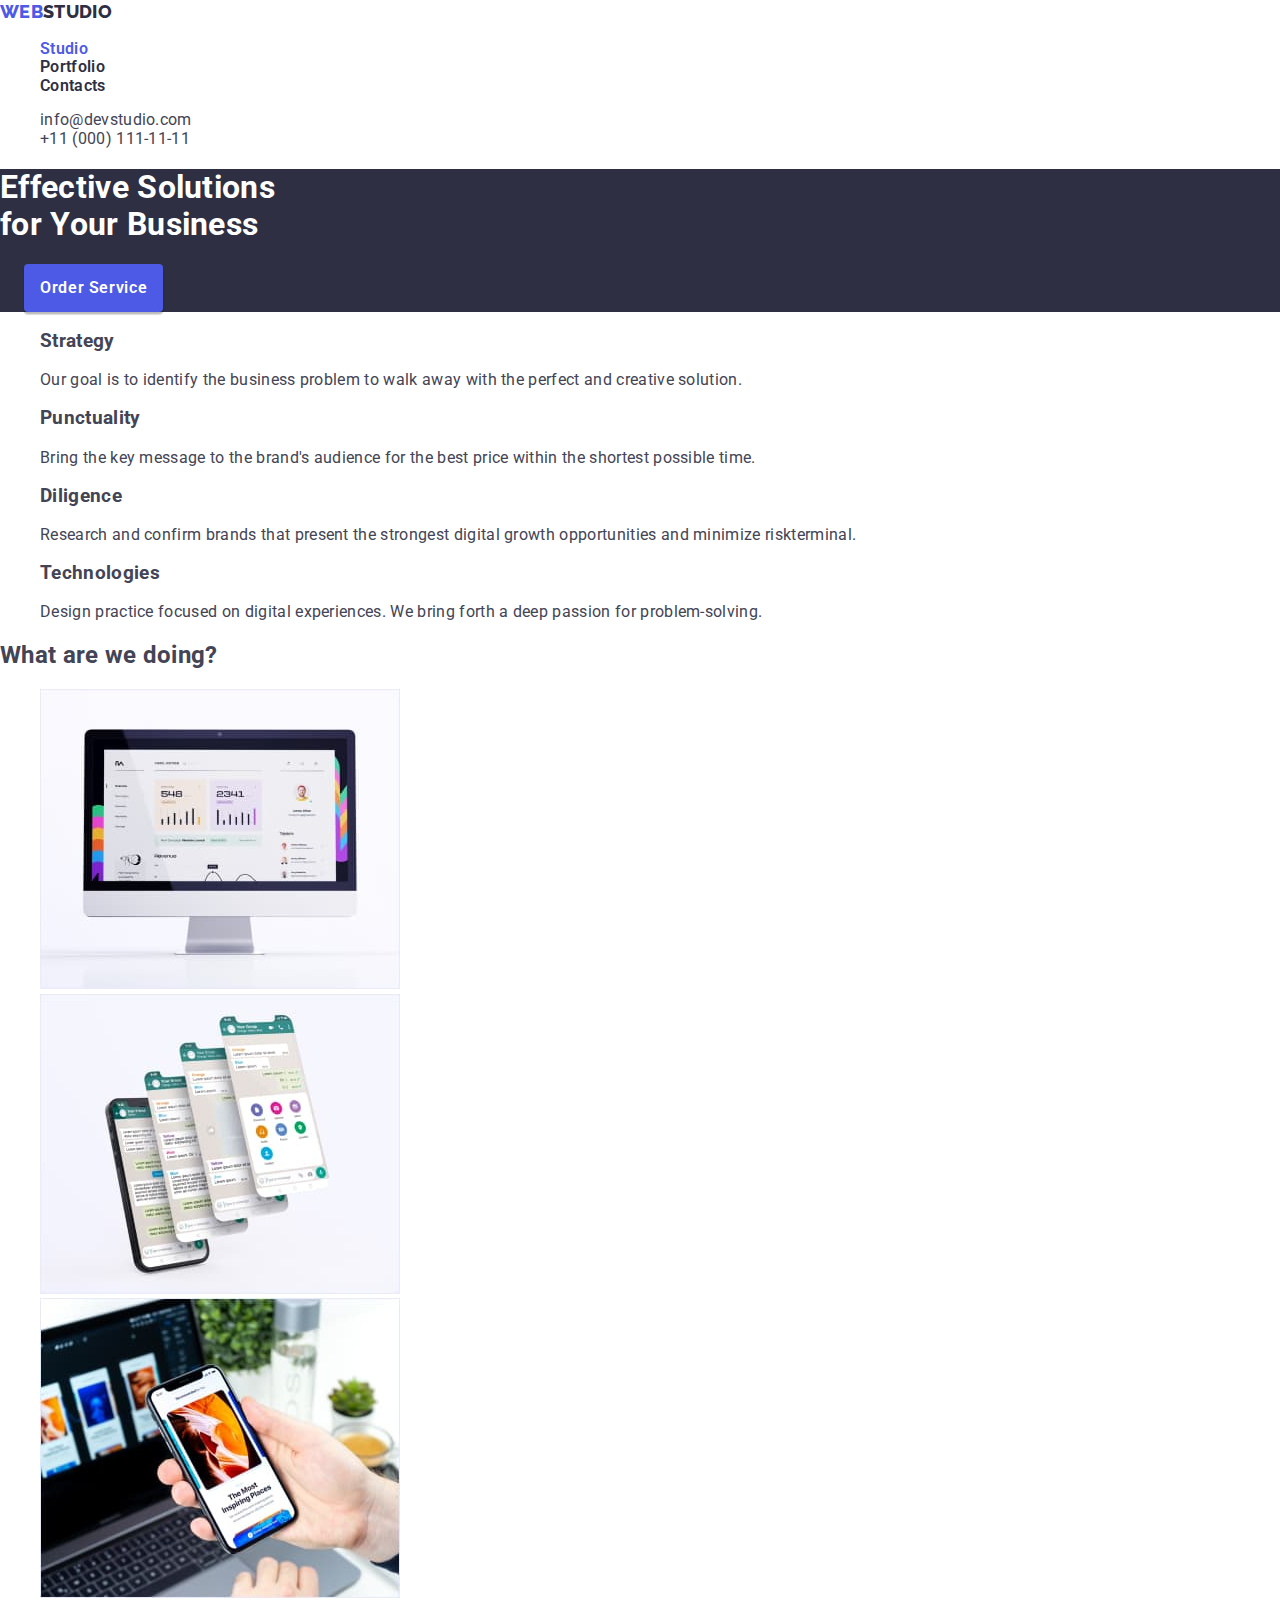
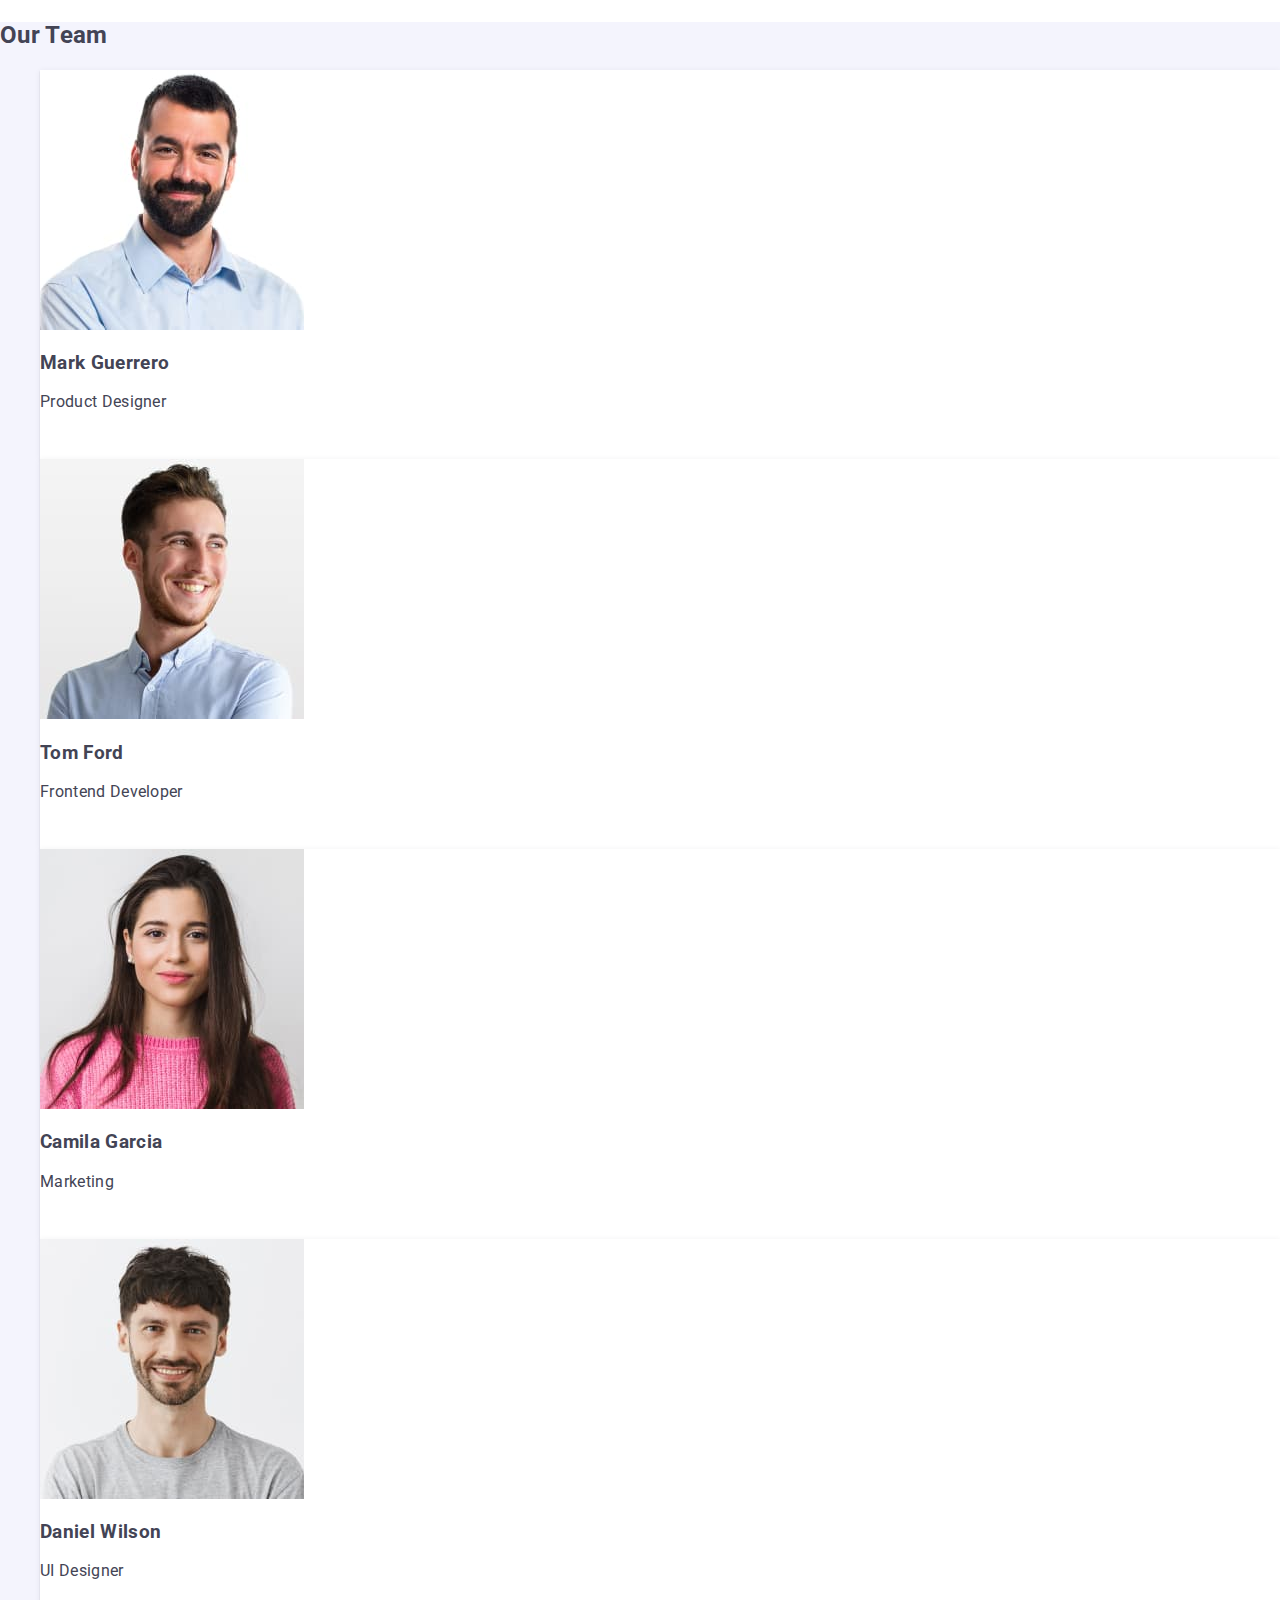
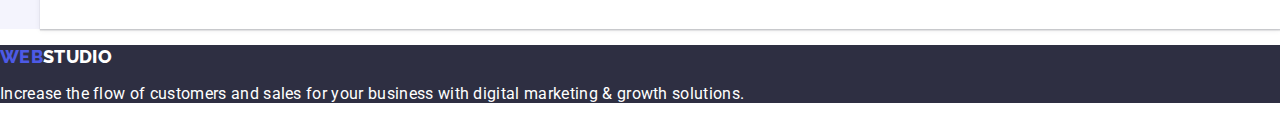
<file: index.html>
<!doctype html>
<html lang='en'>
  <head>
    <meta charset='utf-8' />
    <meta name='viewport' content='width=device-width, initial-scale=1.0' />
    <title>webstudio</title>
<!-- FONTS -->
    <link
      rel="stylesheet"
      href="https://fonts.googleapis.com/css2?family=Raleway:wght@800&family=Roboto:wght@400;500;700;900&display=swap"
    />
<!-- STYLE-NORMALIZATION -->
  <link
    rel="stylesheet"
    href="https://cdnjs.cloudflare.com/ajax/libs/modern-normalize/1.0.0/modern-normalize.min.css"
  />
<!-- CUSTOM STYLE -->
    <link rel="stylesheet" href="./css/styles.css">
  </head>
  <body>
<!-- HEADER -->
    <header class="header">
      <nav>
        <a class="logo logo-primary" href='./index.html'><span class="logo-accent logo">Web</span>Studio</a>
        <ul class="list">
          <li><a class="navigation current" href='./index.html'>Studio</a></li>
          <li><a class="navigation" href='./portfolio.html'>Portfolio</a></li>
          <li><a class="navigation" href='#'>Contacts</a></li>
        </ul>
      </nav>
      <ul class="list">
          <li><a class="contacts" href='mailto:info@devstudio.com'>info@devstudio.com</a></li>
          <li><a class="contacts" href='tel:+11(000)1111111'>+11 (000) 111-11-11</a></li>
      </ul>
    </header>
    <main>
<!-- HERO -->
      <section class="hero">
        <h1 class="h1">Effective Solutions <br/>for Your Business</h1>
        <button class="btn primary-btn" type='button'>Order Service</button>
      </section>
<!-- SECTION-ADVANTAGES -->
      <section class="advantages">
        <h2 class="h2 visually-hidden">Advantages</h2>
        <ul class="list">
          <li>
            <h3 class="h3">Strategy</h3>
            <p class="description-advantages">
              Our goal is to identify the business problem to walk away with the perfect and
              creative solution.
            </p>
          </li>
          <li>
            <h3 class="h3">Punctuality</h3>
            <p class="description-advantages">
              Bring the key message to the brand's audience for the best price within the shortest
              possible time.
            </p>
          </li>
          <li>
            <h3 class="h3">Diligence</h3>
            <p>
              Research and confirm brands that present the strongest digital growth opportunities
              and minimize riskterminal.
            </p>
          </li>
          <li>
            <h3 class="h3">Technologies</h3>
            <p>
              Design practice focused on digital experiences. We bring forth a deep passion for
              problem-solving.
            </p>
          </li>
        </ul>
      </section>
<!-- SECTION-SERVICES---------- -->
      <section class="services">
        <h2 class="h2">What are we doing?</h2>
        <ul class="list">
          <li>
            <img
              src='./images/decor-img1.jpg'
              alt='a photo of a computer display on a white background'
              width='360'
              height='300'
            />
          </li>
          <li>
            <img
              src='./images/decor-img2.jpg'
              alt='a photo of a cell phone being held in hands over a laptop'
              width='360'
              height='300'
            />
          </li>
          <li>
            <img
              src='./images/decor-img3.jpg'
              alt='a photo of a cellphone and three different screen ovrlays over it on a white background'
              width='360'
              height='300'
            />
          </li>
        </ul>
      </section>
<!-- SECTION-TEAM -->
      <section class="team">
        <h2 class="h2">Our Team</h2>
        <ul class="list">
          <li class="item-team">
            <img
              src='./images/photo1-mark-guerrero.jpg'
              alt='a photo of Mark Guerrero'
              width='264'
              height='260'
            />
            <h3 class="h3">Mark Guerrero</h3>
            <p>Product Designer</p>
          </li>
          <li class="item-team">
            <img
              src='./images/photo2-tom-ford.jpg'
              alt='a photo of Tom Ford'
              width='264'
              height='260'
            />
            <h3 class="h3">Tom Ford</h3>
            <p>Frontend Developer</p>
          </li>
          <li class="item-team">
            <img
              src='./images/photo3-camila-garcia.jpg'
              alt='a photo of Camila Garcia'
              width='264'
              height='260'
            />
            <h3 class="h3">Camila Garcia</h3>
            <p>Marketing</p>
          </li>
          <li class="item-team">
            <img
              src='./images/photo4-daniel-wilson.jpg'
              alt='a photo of Daniel Wilson'
              width='264'
              height='260'
            />
            <h3 class="h3">Daniel Wilson</h3>
            <p>UI Designer</p>
          </li>
        </ul>
      </section>
    </main>
<!-- FOOTER -->
    <footer class="footer">
      <a class="logo logo-secondary" href='./index.html'><span class="logo-accent">Web</span>Studio</a>
      <p class="footer-text">Increase the flow of customers and sales for your business with digital marketing & growth solutions.</p>
    </footer>
  </body>
</html>
</file>
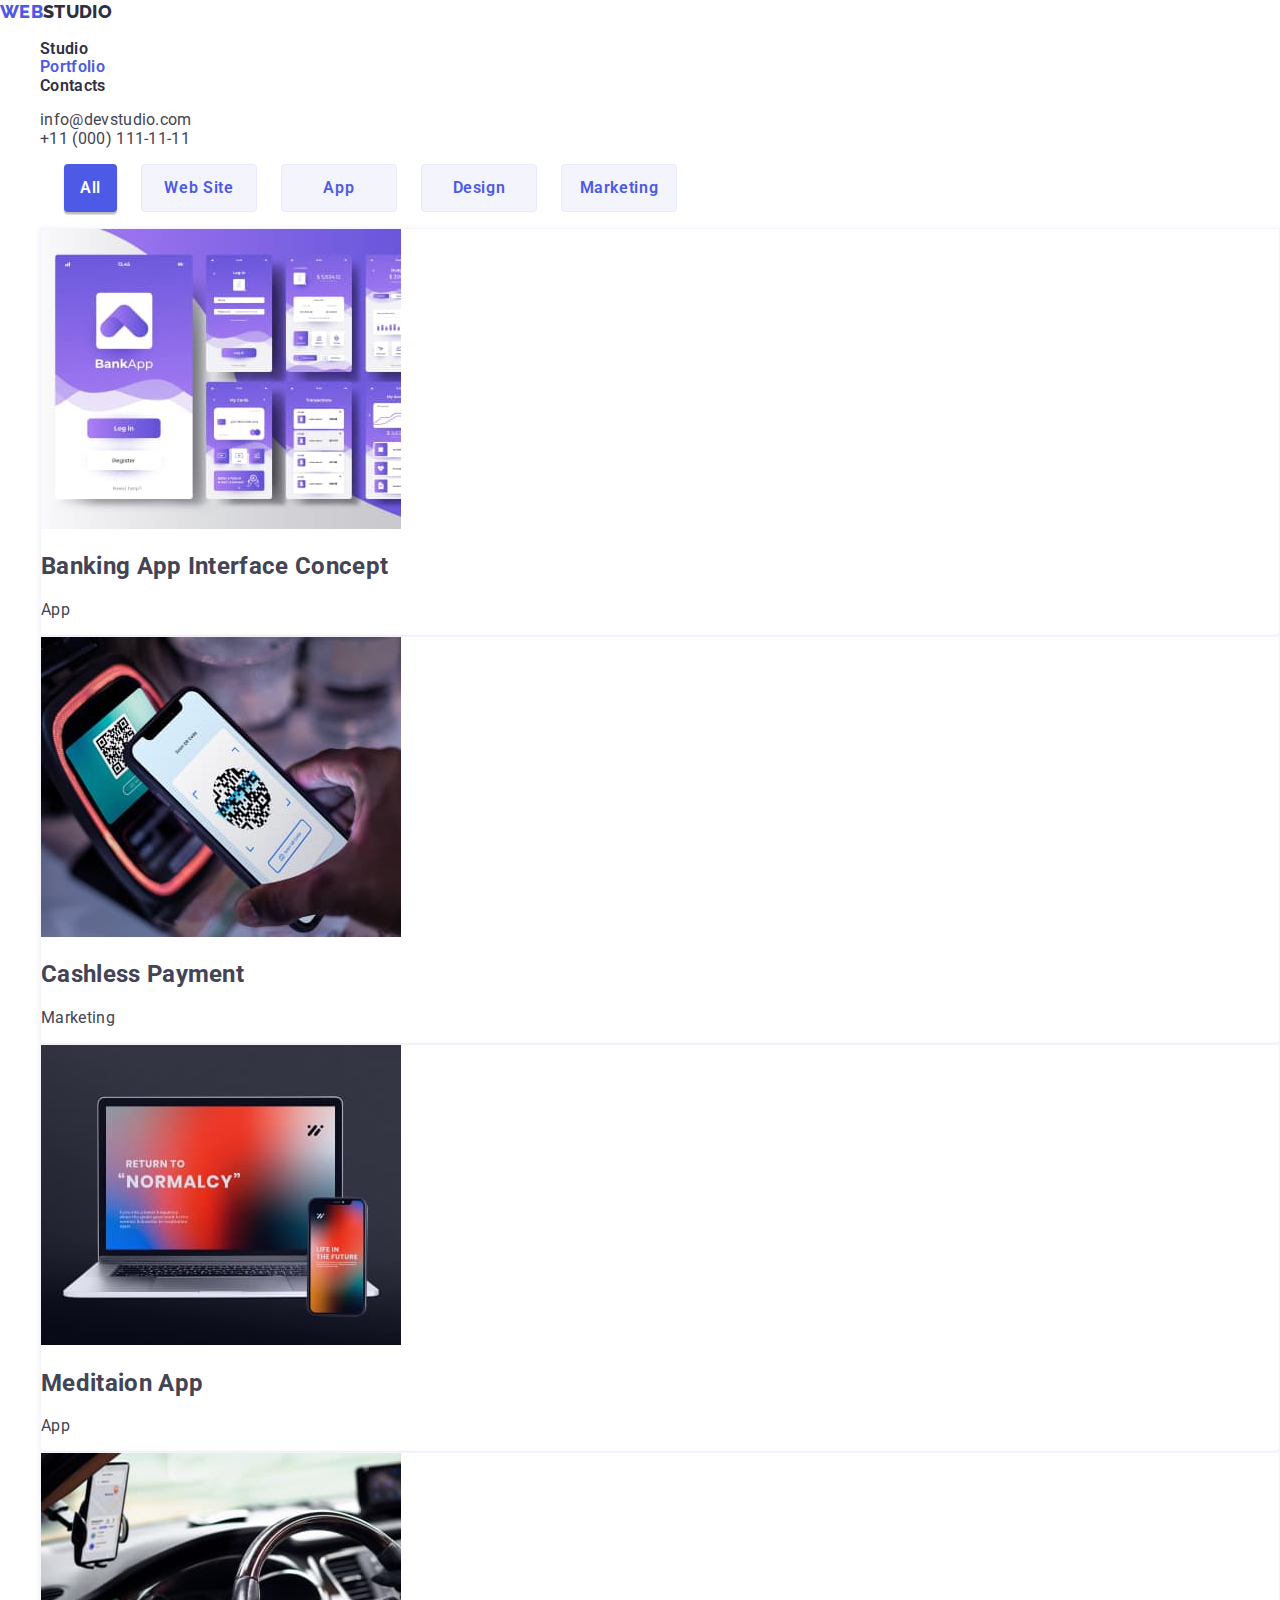
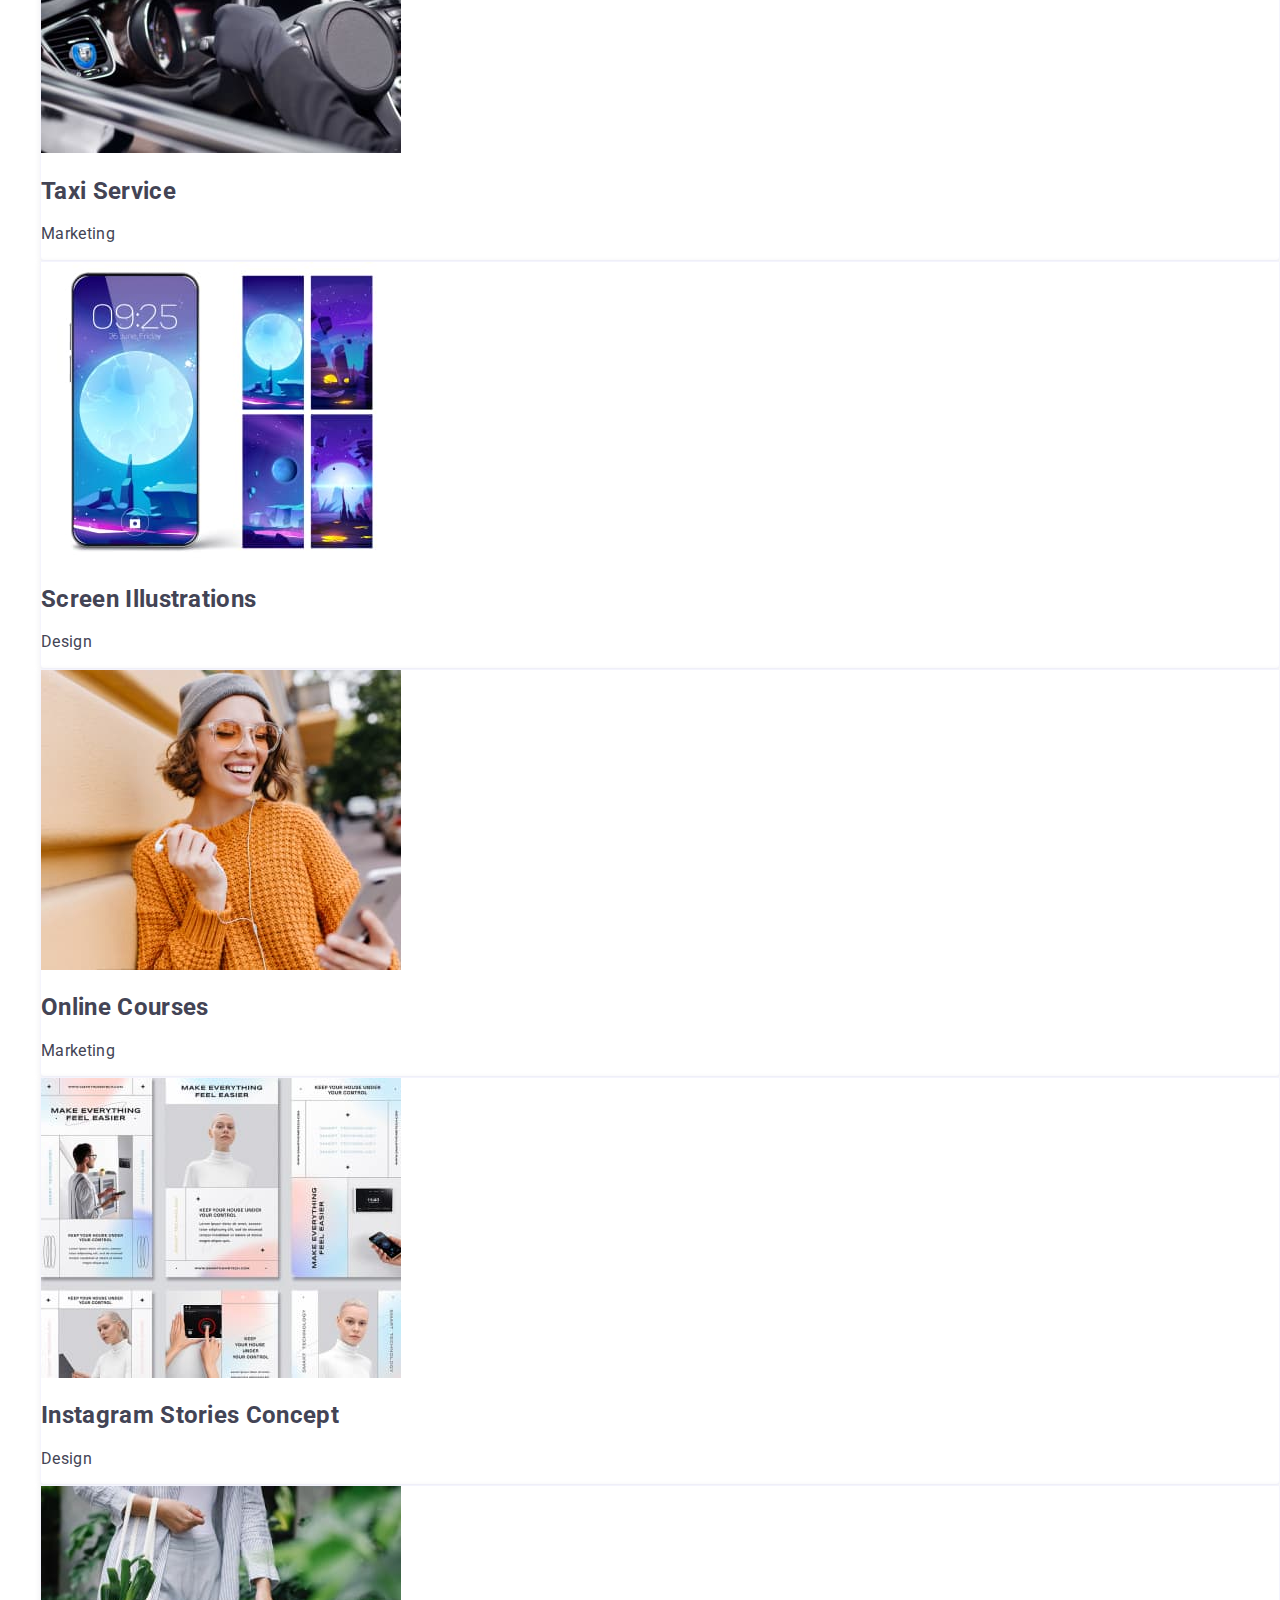
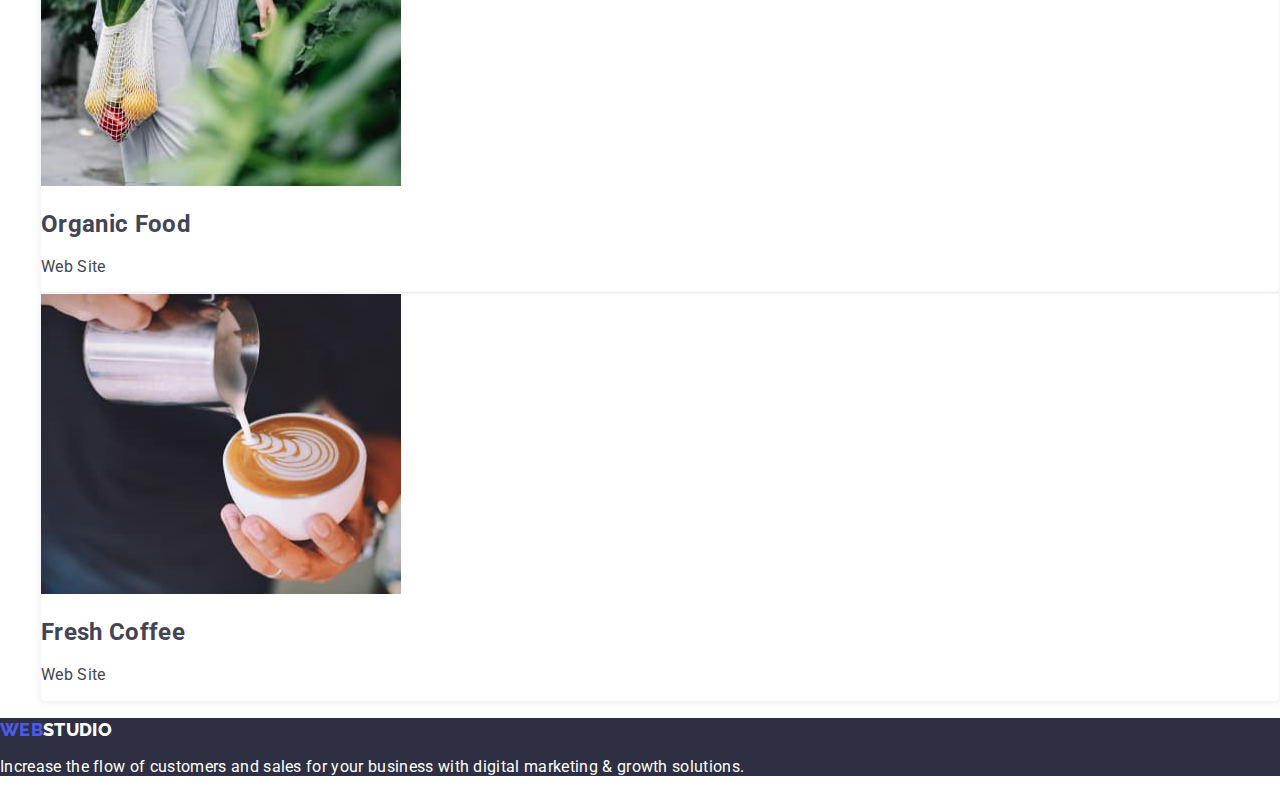
<file: portfolio.html>
<!doctype html>
<html lang='en'>
  <head>
    <meta charset='utf-8' />
    <meta name='viewport' content='width=device-width, initial-scale=1.0' />
    <title>portfolio</title>
<!-- FONTS -->
    <link
      rel="stylesheet"
      href="https://fonts.googleapis.com/css2?family=Raleway:wght@800&family=Roboto:wght@400;500;700;900&display=swap"
    />
<!-- STYLE-NORMALIZATION -->
  <link
    rel="stylesheet"
    href="https://cdnjs.cloudflare.com/ajax/libs/modern-normalize/1.0.0/modern-normalize.min.css"
  />
<!-- CUSTOM STYLE -->
    <link rel="stylesheet" href="./css/styles.css">
  </head>
  <body>
<!-- HEADER -->
    <header class="header">
      <nav>
        <a class="logo logo-primary" href='./index.html'><span class="logo-accent logo">Web</span>Studio</a>
        <ul class="list">
          <li><a class="navigation" href='./index.html'>Studio</a></li>
          <li><a class="navigation current" href='./portfolio.html'>Portfolio</a></li>
          <li><a class="navigation" href='#'>Contacts</a></li>
        </ul>
      </nav>
      <ul class="list">
          <li><a class="contacts" href='mailto:info@devstudio.com'>info@devstudio.com</a></li>
          <li><a class="contacts" href='tel:+11(000)1111111'>+11 (000) 111-11-11</a></li>
      </ul>
    </header>
    <main>
      <section>
	      <h1 class="h1 visually-hidden">PLACEHOLDER</h1>
        <ul class="list">
<!-- BUTTONS -->
        <div class="horizontal">
          <li><button class="btn primary-btn" type="button">All</button></li>
          <li><button class="btn secondary-btn" type="button">Web Site</button></li>
          <li><button class="btn secondary-btn" type="button">App</button></li>
          <li><button class="btn secondary-btn" type="button">Design</button></li>
          <li><button class="btn secondary-btn" type="button">Marketing</button></li>
        </ul>
        </div>
        <ul class="list">
          <li class="content-item">
	  <img width="360" height="300" src="./images/portfolio-decor-img1.jpg" alt="a photo representing banking app interface concept"/>
            <h2 class="h2">Banking App Interface Concept</h2>
            <p>App</p>
          </li>
          <li class="content-item test">
            <img width="360" height="300" src="./images/portfolio-decor-img2.jpg" alt="a photo representing cashless payment"/>
            <h2 class="h2">Cashless Payment</h2>
            <p>Marketing</p>
          </li>
          <li class="content-item">
            <img width="360" height="300" src="./images/portfolio-decor-img3.jpg" alt="a photo representing meditaion app"/>
            <h2 class="h2">Meditaion App</h2>
            <p>App</p>
          </li>
          <li class="content-item">
            <img width="360" height="300" src="./images/portfolio-decor-img4.jpg" alt="a photo representing taxi service"/>
            <h2 class="h2">Taxi Service</h2>
            <p>Marketing</p>
          </li>
          <li class="content-item">
            <img width="360" height="300"src="./images/portfolio-decor-img5.jpg" alt="a photo representing screen illustrations"/>
            <h2 class="h2">Screen Illustrations</h2>
            <p>Design</p>
          </li>
          <li class="content-item">
            <img width="360" height="300" src="./images/portfolio-decor-img6.jpg" alt="a photo representing online courses"/>
            <h2 class="h2">Online Courses</h2>
            <p>Marketing</p>
          </li>
          <li class="content-item">
            <img width="360" height="300" src="./images/portfolio-decor-img7.jpg" alt="a photo representing instagram stories concept"/>
            <h2 class="h2">Instagram Stories Concept</h2>
            <p>Design</p>
          </li>
          <li class="content-item">
            <img width="360" height="300" src="./images/portfolio-decor-img8.jpg" alt="a photo representing organic food"/>
            <h2 class="h2">Organic Food</h2>
            <p>Web Site</p>
          </li>
          <li class="content-item">
            <img width="360" height="300" src="./images/portfolio-decor-img9.jpg" alt="a photo representing fresh coffee"/>
            <h2 class="h2">Fresh Coffee</h2>
            <p>Web Site</p>
          </li>
        </ul>
      </section>
    </main>
<!-- FOOTER -->
    <footer class="footer">
      <a class="logo logo-secondary" href='./index.html'><span class="logo-accent">Web</span>Studio</a>
      <p class="footer-text">
        Increase the flow of customers and sales for your business with digital marketing & growth
        solutions.
      </p>
    </footer>
  </body>
</html>
</file>
<file: css/styles.css>
:root {
/*-- COLOR SETTINGS --*/
  --color-primary-background: #FFFFFF;     /* pirmary-background */
  --color-primary-brand: #4D5AE5;          /* primary-brand, logo-accent */
  --color-primary-brand-focus: #404BBF;    /* primary-brand-focus */
  --color-dark: #2E2F42;                   /* dark */
  --color-success: #31D0AA;                /* success */
  --color-body-text: #434455;              /* body-text */
  --color-helper-text: #8E8F99;            /* helper-text */
  --color-accent: #E7E9FC;                 /* accent-color */
  --color-light-mode-background: #F4F4FD;	/* light-mode-background */

/*-- FONT SETTINGS --*/
  --font-logo: 'Raleway', sans-serif;        /* logo */
  --font-primary: 'Roboto', sans-serif ;  	 /* primary */

/*-- FONT WEIGHT --*/
  --font-weight-logo: 800; 			             /* logo */
  --font-weight-regular: 400;  	         		 /* regular */
  --font-weight-bold: 600; 			             /* bold */

/*-- FONT SIZES --*/
  --font-size-logo: 18px;			               /* logo */
  --font-size-body: 16px;			               /* body */
  --font-size-h1: 56px; 			               /* h1, hero, title */
  --font-size-h2: 36px; 			               /* h2 */
  --font-size-h3: 20px; 			               /* h3 */
  --font-size-small: 12px;		             	 /* small */
  --font-size-bold: 16px;			               /* bold */
  --font-size-button: 16px;		               /* button */
  --font-size-link: 16px;			               /* link */

/*-- LINE HEIGHT --*/
  --line-height-logo: 1.33;			            /* logo */
  --line-height-h1: 1.07; 			            /* h1, hero, title */
  --line-height-h2: 0.67; 			            /* h2 */
  --line-height-h3: 1.2; 			              /* h3 */
  --line-height-small: 1.33;	          		/* small */
  --line-height-bold: 1.5;		            	/* bold */
  --line-height-button: 1.5;	          		/* button */
  --line-height-link: 1.5;		            	/* link */

/*-- LETTER SPACING --*/
  --letter-spacing-logo: 0.03em; 		        /* logo */
  --letter-spacing-primary: 0.02em; 		    /* body */
  --letter-spacing-secondary: 0.04em; 		  /* button, smaller text */
}

.horizontal {
  align-items: flex-start;
  display: flex;
  flex-direction: row;
}

body {
  background: var(--color-primary-background);
  color: var(--color-body-text);
  font-family: var(--font-primary);
  font-size: var(--font-size-body);
  font-weight: var(--font-weight-regular);
  letter-spacing: var(--letter-spacing-primary);
}

.small-text {
  font-size: var(--font-size-small);
  letter-spacing: var(--letter-spacing-secondary);
}

.bold-text {
  font-weight: var(--font-weight-bold);
}

.logo {
  color: var(--color-dark);
  font-family: var(--font-logo);
  font-size: var(--font-size-logo);
  font-weight: var(--font-weight-logo);
  letter-spacing: var(--line-spacing-logo);
  line-height: var(--line-height-logo);
  text-decoration: none;
  text-transform: uppercase;
}

.logo-accent {
  color: var(--color-primary-brand);
}

.logo-accent:hover,
.logo-accent:focus,
.logo-accent:active {
  color: var(--color-primary-brand-focus);
}

.logo-primary {
  color: var(--color-dark);
}

.logo-secondary {
  color: var(--color-primary-background);
}

.navigation {
  color: var(--color-dark);
  font-weight: var(--font-weight-bold);
  text-decoration: none;
}

.navigation:hover {
  color: var(--color-primary-brand);
}

.navigation:active {
  color: var(--color-primary-brand);
}

.contacts {
  color: var(--color-body-text);
  text-decoration: none;
}

.contacts:hover {
  color: var(--color-primary-brand);
}

/*-- HERO --*/
.hero {
  background-color: var(--color-dark);
  color: var(--color-primary-background);
}




















.team {
  background: var(--color-light-mode-background);
}

.item-team {
  background: var(--color-primary-background);
  box-shadow: 0px 1px 6px rgba(46, 47, 66, 0.08), 0px 1px 1px rgba(46, 47, 66, 0.16), 0px 2px 1px rgba(46, 47, 66, 0.08);
  padding: 0px 0px 32px 0px;
}

.footer {
  background: var(--color-dark);
}

.footer-text {
  color: var(--color-primary-background);
}

.content-item {
  background: var(--color-primary-background);
  border-radius: 0px 0px 4px 4px;
  border: 0.5px solid #f4f4fd;
  box-shadow: 0px 1px 6px rgba(46, 47, 66, 0.08);
}

/*-- BUTTONS --*/
.btn {
  align-items: center;
  border-radius: 4px;
  cursor: pointer;
  display: flex;
  font-weight: var(--font-weight-bold);
  height: 48px;
  justify-content: center;
  left: 93px;
  letter-spacing: var(--letter-spacing-secondary);
  line-height: var(--line-height-button);
  margin-left: 24px;
  padding: 8px 16px 8px 16px;
  top: 0px;
}

.primary-btn,
.secondary-btn:hover,
.secondary-btn:focus {
  background: var(--color-primary-brand);
  border: 0;
  box-shadow: 0px 3px 1px rgba(0, 0, 0, 0.1), 0px 2px 1px rgba(0, 0, 0, 0.08), 0px 2px 2px rgba(0, 0, 0, 0.12);
  color: var(--color-primary-background);
}

.secondary-btn {
  background: var(--color-light-mode-background);
  border: 1px solid var(--color-accent);
  color: var(--color-primary-brand);
  width: 116px;
}

.primary-btn:hover,
.primary-btn:focus {
  background: var(--color-primary-brand);
  box-shadow: 0px 1px 6px rgba(46, 47, 66, 0.08), 0px 1px 1px rgba(46, 47, 66, 0.16), 0px 2px 1px rgba(46, 47, 66, 0.08);
}

.primary-btn:active,
.secondary-btn:active {
  background: var(--color-primary-brand-focus);
  box-shadow: 0px 4px 4px rgba(0, 0, 0, 0.15);
}

/*-- LISTS --*/
.list {
  list-style: none;
}

/*-- LINKS --*/
.link {
  color: var(--color-body-text);
  font-weight: var(--font-weight-bold);
  text-decoration: Underline;
}

.current {
  color: var(--color-primary-brand);
}

.current:hover {
  color: var(--color-primary-brand-focus);
}

.link:hover,
.link:focus,
.link:active {
  color: var(--color-primary-brand);
}

/*-- HIDDEN --*/
.visually-hidden {
  border: 0;
  clip-path: inset(100%);
  clip: rect(0 0 0 0);
  height: 1px;
  margin: -1px;
  overflow: hidden;
  padding: 0;
  position: absolute;
  white-space: nowrap;
  width: 1px;
}
</file>
